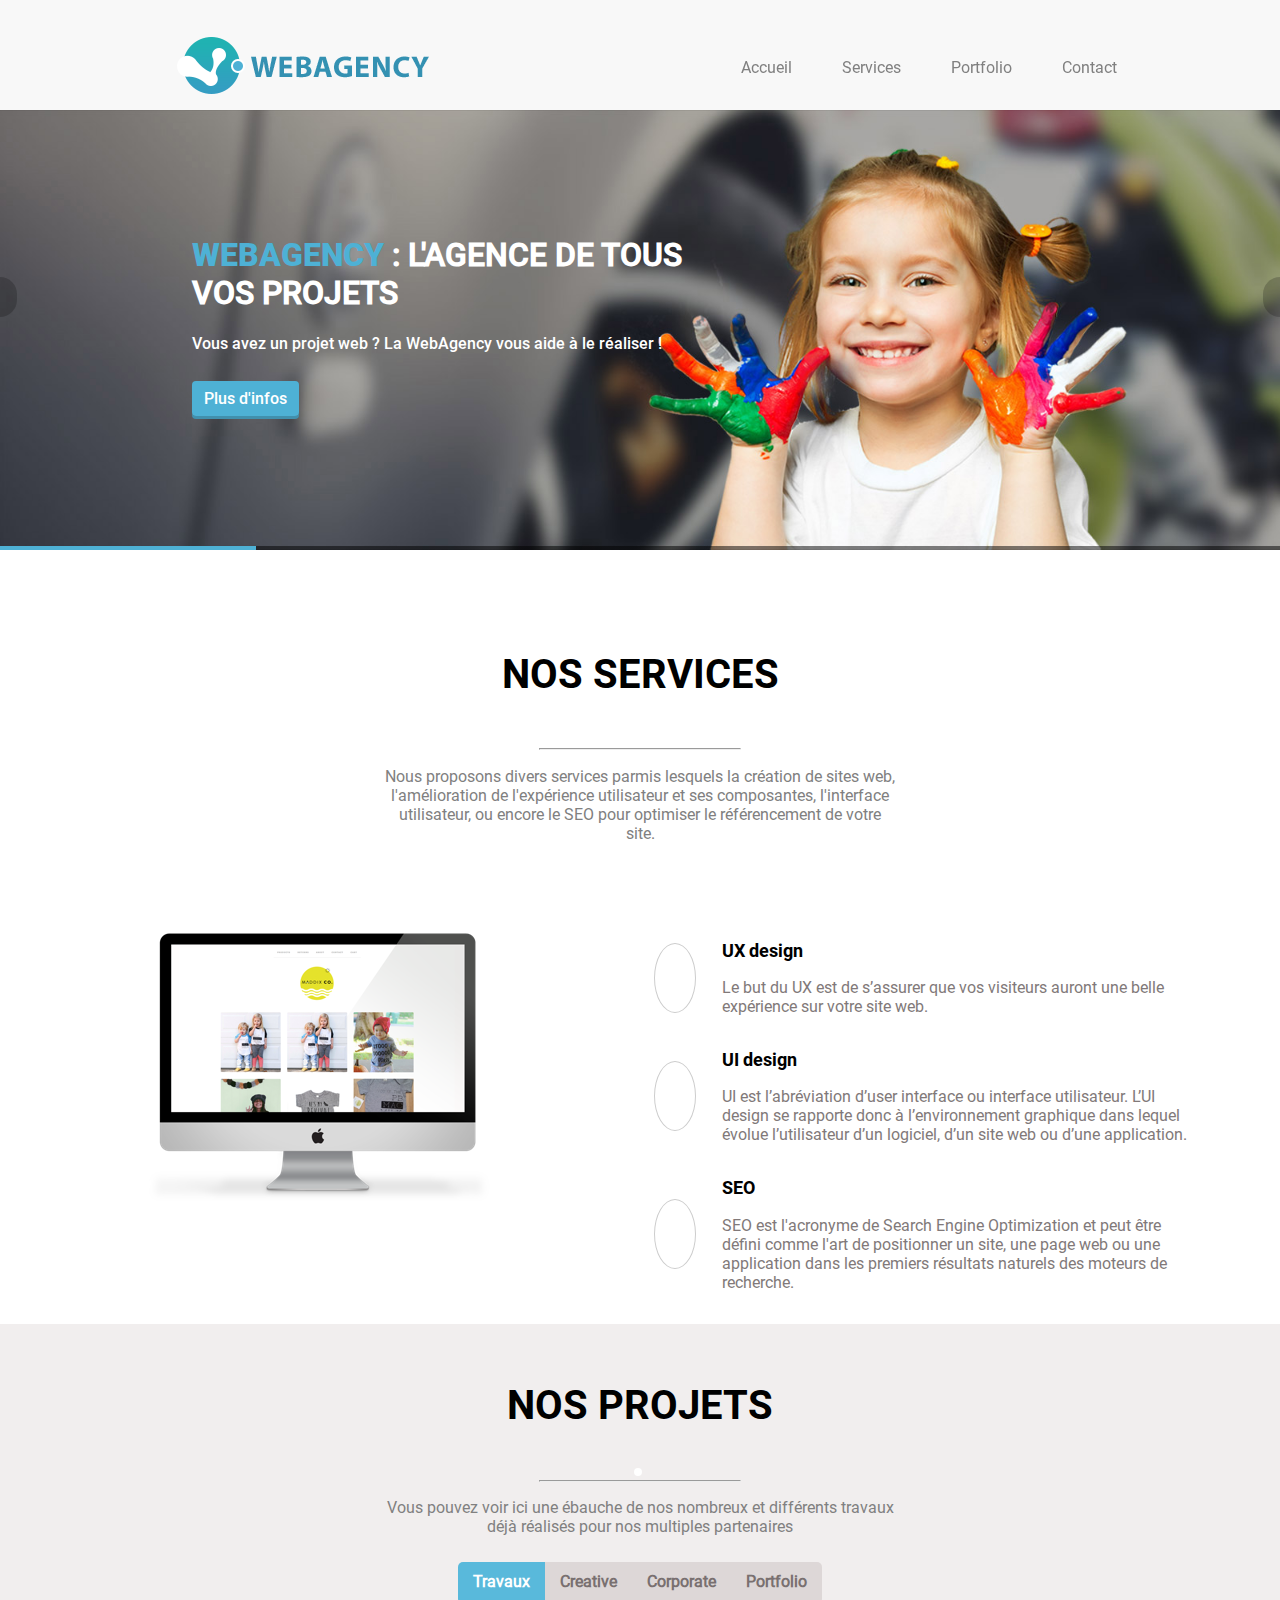
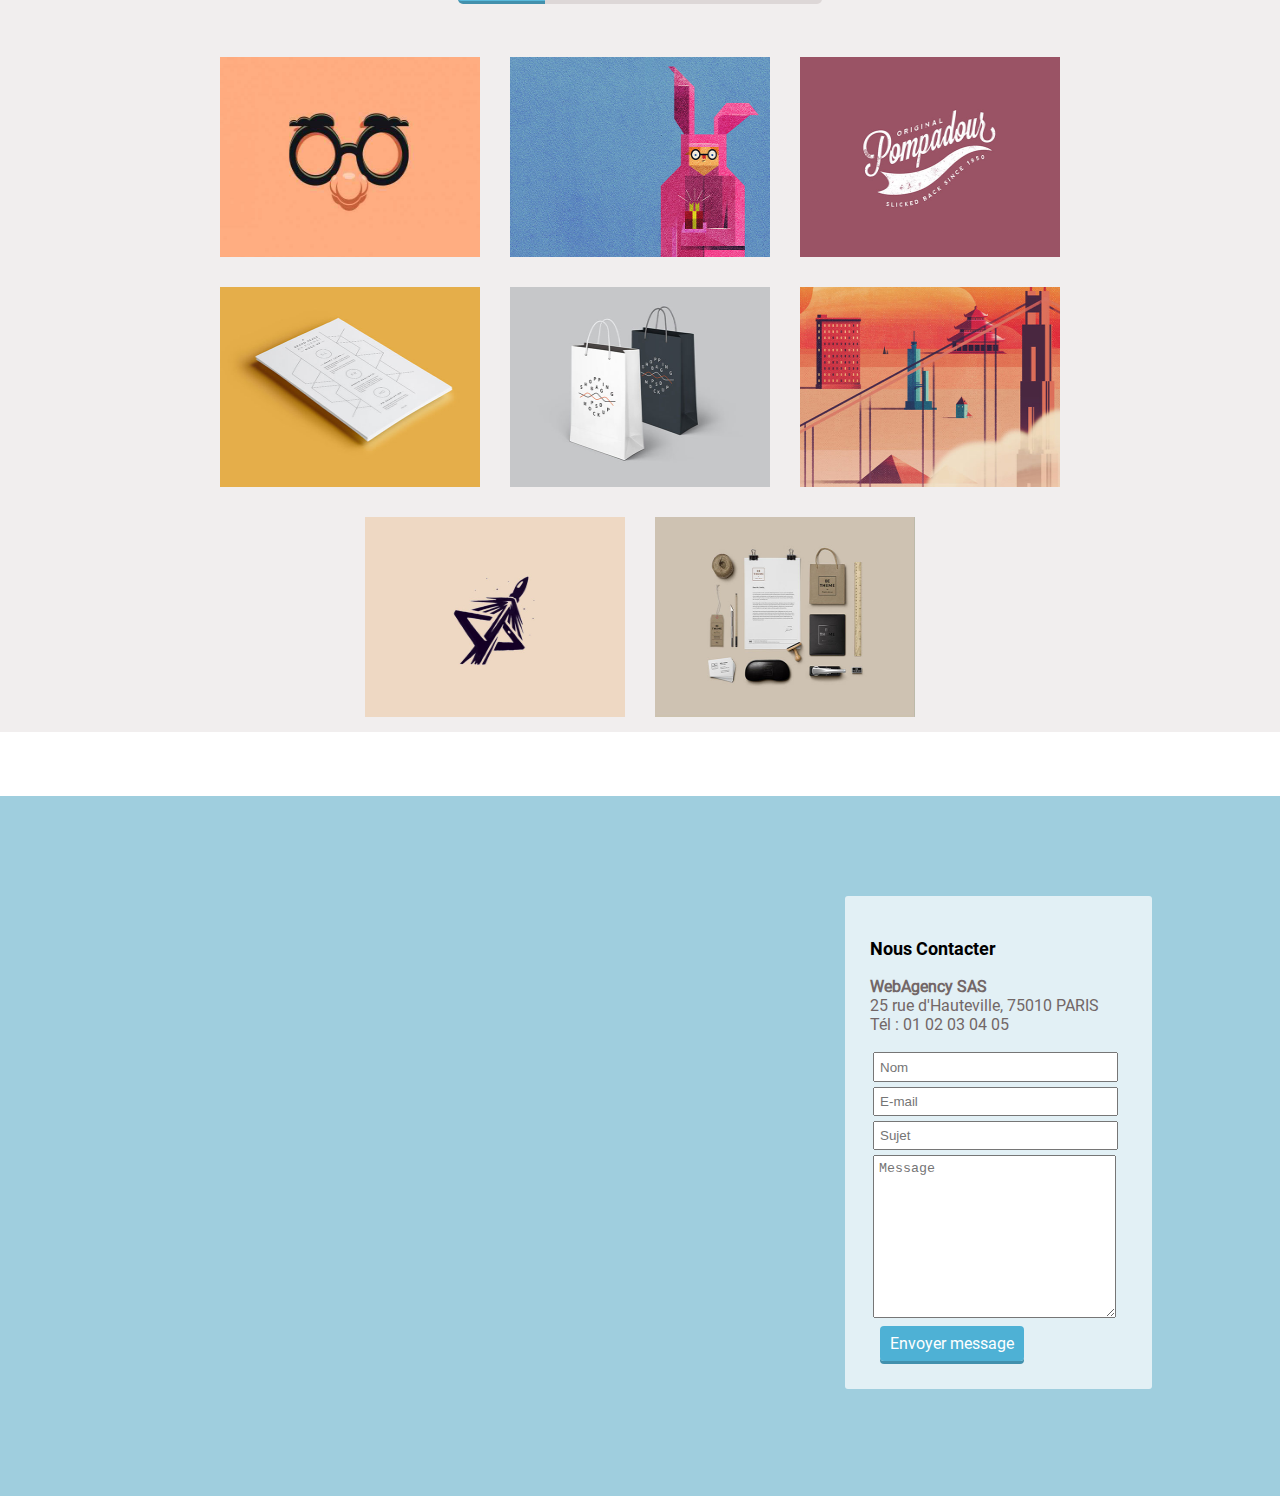
<file: index.html>
<!DOCTYPE HTML>
<html lang="fr">

<head>
        <meta charset="utf-8">
        <meta name=viewport content="width=device-width, initial-scale=1">
        <title>WebAgency</title>
        <meta name="description" content="Site de la WebAgency, création de sites, référencement SEO et UX design" />
        <link rel="shortcut icon" type="image/png" href="webagency_images/images/ico/favicon.ico" />
        <link rel="stylesheet" href="https://use.fontawesome.com/releases/v5.5.0/css/all.css" integrity="sha384-B4dIYHKNBt8Bc12p+WXckhzcICo0wtJAoU8YZTY5qE0Id1GSseTk6S+L3BlXeVIU"
                crossorigin="anonymous">
        <link rel="stylesheet" href="style.css" />
</head>

<body>


<!-- HEADER MENU FIXE ET SLIDER -->
        <header>
                <div class="entete">

                        <div class="logo">
                                <img src="webagency_images/images/logo.png" alt="logo WebAgency" />
                        </div>

                        <nav class="nav-entete">
                                <ul id="navigation-entete">
                                        <li><a href="#">Accueil</a></li>
                                        <li><a href="#Services">Services</a></li>
                                        <li><a href="#Portfolio">Portfolio</a></li>
                                        <li><a href="#Contact">Contact</a></li>
                                </ul>
                        </nav>
                </div>

                <div class="slider">
                        <img src="webagency_images/images/slider/bg1.jpg" alt="slider" />
                        <div class="liseret-background"></div>

                        <i class="fas fa-chevron-left chevron-g"></i>
                        <i class="fas fa-chevron-right chevron-d"></i>

                        <div class="bloc-texte-slider">
                                <h1><span class="titre-bleu">WEBAGENCY</span> <span class="texte-webagency">:
                                                L'AGENCE DE TOUS<br /> VOS PROJETS</span></h1>
                                <p class="projet-web">Vous avez un projet web ? La WebAgency vous aide à le réaliser !</p>
                                <a href="#Services" class="bouton-infos">Plus d'infos</a>
                        </div>
                        <!-- <img src="webagency_images/images/slider/bg2.jpg" /> -->
                </div>

        </header>

<!--SECTION SERVICES-->

        <section id="Services">
                <h2 class="titre-services">
                        NOS SERVICES
                </h2>
                <hr class="separation-services">
                <i class="fas fa-circle cercle-services"></i>
                <p class="presentation-services">Nous proposons divers services parmis lesquels la création de sites
                        web,
                        l'amélioration de l'expérience utilisateur et ses composantes, l'interface utilisateur,
                        ou encore le SEO pour optimiser le référencement de votre site.
                </p>


                <article>
                        <div class="image-mac">
                                <img src="webagency_images/images/main-feature.png" alt="mac" />
                        </div>
                        <ul class="main-feature-nav">
                                <!-- séparer blocks icones et texte / flexbox-->
                                <li class="cat-main-feature">
                                        <div class="icones-services"> <i class="fas fa-chart-line charte"></i><i class="fas fa-circle cercle"></i></div>

                                        <div class="texte-services">
                                                <h3>UX design</h3>

                                                <p class="ux-design">
                                                        Le but du UX est de s’assurer que vos visiteurs
                                                        auront une belle expérience sur votre site web.
                                                </p>
                                        </div>
                                </li>

                                <li class="cat-main-feature">
                                        <div class="icones-services"><i class="fas fa-cubes cubes"></i><i class="fas fa-circle cercle"></i></div>
                                        <div class="texte-services">
                                                <h3>UI design</h3>
                                                <p class="ui-design"> UI est l’abréviation d’user interface ou
                                                        interface
                                                        utilisateur.
                                                        L’UI design se rapporte donc à l’environnement graphique dans
                                                        lequel évolue
                                                        l’utilisateur d’un logiciel, d’un site web ou d’une
                                                        application.</p>
                                        </div>
                                </li>


                                <li class="cat-main-feature">
                                        <div class="icones-services"><i class="fas fa-chart-pie graph"></i><i class="fas fa-circle cercle"></i></div>
                                        <div class="texte-services">
                                                <h3>SEO</h3>
                                                <p class="seo">
                                                        SEO est l'acronyme de Search
                                                        Engine Optimization et peut être défini comme
                                                        l'art de positionner un site, une page web ou une application
                                                        dans les
                                                        premiers
                                                        résultats naturels des moteurs de recherche.
                                                </p>
                                        </div>
                                </li>
                        </ul>
                </article>


        </section>

<!--SECTION PORTFOLIO-->

        <section id="Portfolio">
                <h2 class="presentation-projets">
                        NOS PROJETS</h2>
                <hr class="separation-services">
                <i class="fas fa-circle cercle-services"></i>
                <p class="paragraphe-projets">Vous pouvez voir ici une ébauche de nos nombreux et différents travaux
                        déjà réalisés pour nos multiples partenaires</p>


                <nav class="nav-projets">
                        <ul class="navigation-projets">
                                <li class="menu-projets-active"><a href="">Travaux</a>
                                        <div class="fleche-bas"><i class="fas fa-caret-down" aria-hidden="true"></i></div>
                                </li>
                                <li class="menu-projets"><a href="">Creative</a>
                                        <div class="fleche-bas"><i class="fas fa-caret-down" aria-hidden="true"></i></div>
                                </li>
                                <li class="menu-projets"><a href="">Corporate</a>
                                        <div class="fleche-bas"><i class="fas fa-caret-down" aria-hidden="true"></i></div>
                                </li>
                                <li class="icone-portfolio menu-projets"><a href="">Portfolio</a>
                                        <div class="fleche-bas"><i class="fas fa-caret-down" aria-hidden="true"></i></div>
                                </li>
                        </ul>
                </nav>

                <div class="liste-projets">
                        <figure class="figure-creative">
                                <img class="item-portfolio" src="webagency_images/images/portfolio/01.jpg" alt="Site pour opticien">
                                <figcaption class="creative">
                                        <p>Site réalisé pour un opticien</p>
                                        <div>

                                                <i class="fa fa-eye" aria-hidden="true"></i>

                                        </div>
                                </figcaption>
                        </figure>
                        <figure>
                                <img class="item-portfolio" src="webagency_images/images/portfolio/02.jpg" alt="Site pour magasin de jouets">
                                <figcaption class="creative">
                                        <p>Site pour magasin de jouets</p>
                                        <div>

                                                <i class="fa fa-eye" aria-hidden="true"></i>

                                        </div>
                                </figcaption>
                        </figure>
                        <figure>
                                <img class="item-portfolio" src="webagency_images/images/portfolio/03.jpg" alt="Flyer pompadour">
                                <figcaption class="creative">
                                        <p>Flyer pour Pompadour</p>
                                        <div>

                                                <i class="fa fa-eye" aria-hidden="true"></i>

                                        </div>
                                </figcaption>
                        </figure>
                        <figure>
                                <img class="item-portfolio" src="webagency_images/images/portfolio/04.jpg" alt="Site pour architecte">
                                <figcaption class="corporate">
                                        <p>Site réalisé pour un architecte</p>
                                        <div>

                                                <i class="fa fa-eye" aria-hidden="true"></i>

                                        </div>
                                </figcaption>
                        </figure>
                        <figure>
                                <img class="item-portfolio" src="webagency_images/images/portfolio/05.jpg" alt="Site pour e-commerce">
                                <figcaption class="corporate">
                                        <p>Site réalisé pour un E-commerce</p>
                                        <div>

                                                <i class="fa fa-eye" aria-hidden="true"></i>

                                        </div>
                                </figcaption>
                        </figure>
                        <figure>
                                <img class="item-portfolio" src="webagency_images/images/portfolio/06.jpg" alt="Site pour peintre">
                                <figcaption class="portfolio">
                                        <p>Site réalisé pour un peintre</p>
                                        <div>

                                                <i class="fa fa-eye" aria-hidden="true"></i>

                                        </div>
                                </figcaption>
                        </figure>
                        <figure>
                                <img class="item-portfolio" src="webagency_images/images/portfolio/07.jpg" alt="Site pour graphiste">
                                <figcaption class="portfolio">
                                        <p>Site pour un graphiste</p>
                                        <div>

                                                <i class="fa fa-eye" aria-hidden="true"></i>

                                        </div>
                                </figcaption>
                        </figure>
                        <figure>
                                <img class="item-portfolio" src="webagency_images/images/portfolio/08.jpg" alt="Site e-commerce papeterie">
                                <figcaption class="portfolio">
                                        <p>Site E-commerce pour papeterie</p>
                                        <div>

                                                <i class="fa fa-eye" aria-hidden="true"></i>

                                        </div>
                                </figcaption>
                        </figure>
                </div>
        </section>

<!--SECTION CONTACT-->

        <section id="Contact">
                <div class="conteneur-map">
                        <div class="map">
                                <iframe class="google-map" src="https://www.google.com/maps/embed?pb=!1m18!1m12!1m3!1d2624.221609680721!2d2.347636915246151!3d48.8730517792889!2m3!1f0!2f0!3f0!3m2!1i1024!2i768!4f13.1!3m3!1m2!1s0x47e66e145ccb3091%3A0x9495beee8c96ec27!2s25+Rue+d&#39;Hauteville%2C+75010+Paris!5e0!3m2!1sfr!2sfr!4v1541683200870"></iframe>
                        </div>
                        <div class="google-map-overlay"></div>
                </div>
                <div class="formulaire-contact">
                        <form>
                                <h3>Nous Contacter</h3>
                                <p class="texte-contact"><strong>WebAgency SAS</strong><br />25 rue d'Hauteville, 75010
                                        PARIS<br />Tél : 01 02 03 04
                                        05</p>
                                <input type="text" name="name" placeholder="Nom" />
                                <input type="text" name="email" placeholder="E-mail" />
                                <input type="text" name="subject" placeholder="Sujet" />
                                <textarea name="message" placeholder="Message" rows="10"></textarea>
                                <div class="bouton-envoi"><a href="#" class="bouton" title="Envoyer votre message">Envoyer
                                                message</a></div>
                        </form>
                </div>


        </section>
</body>

</html>
</file>
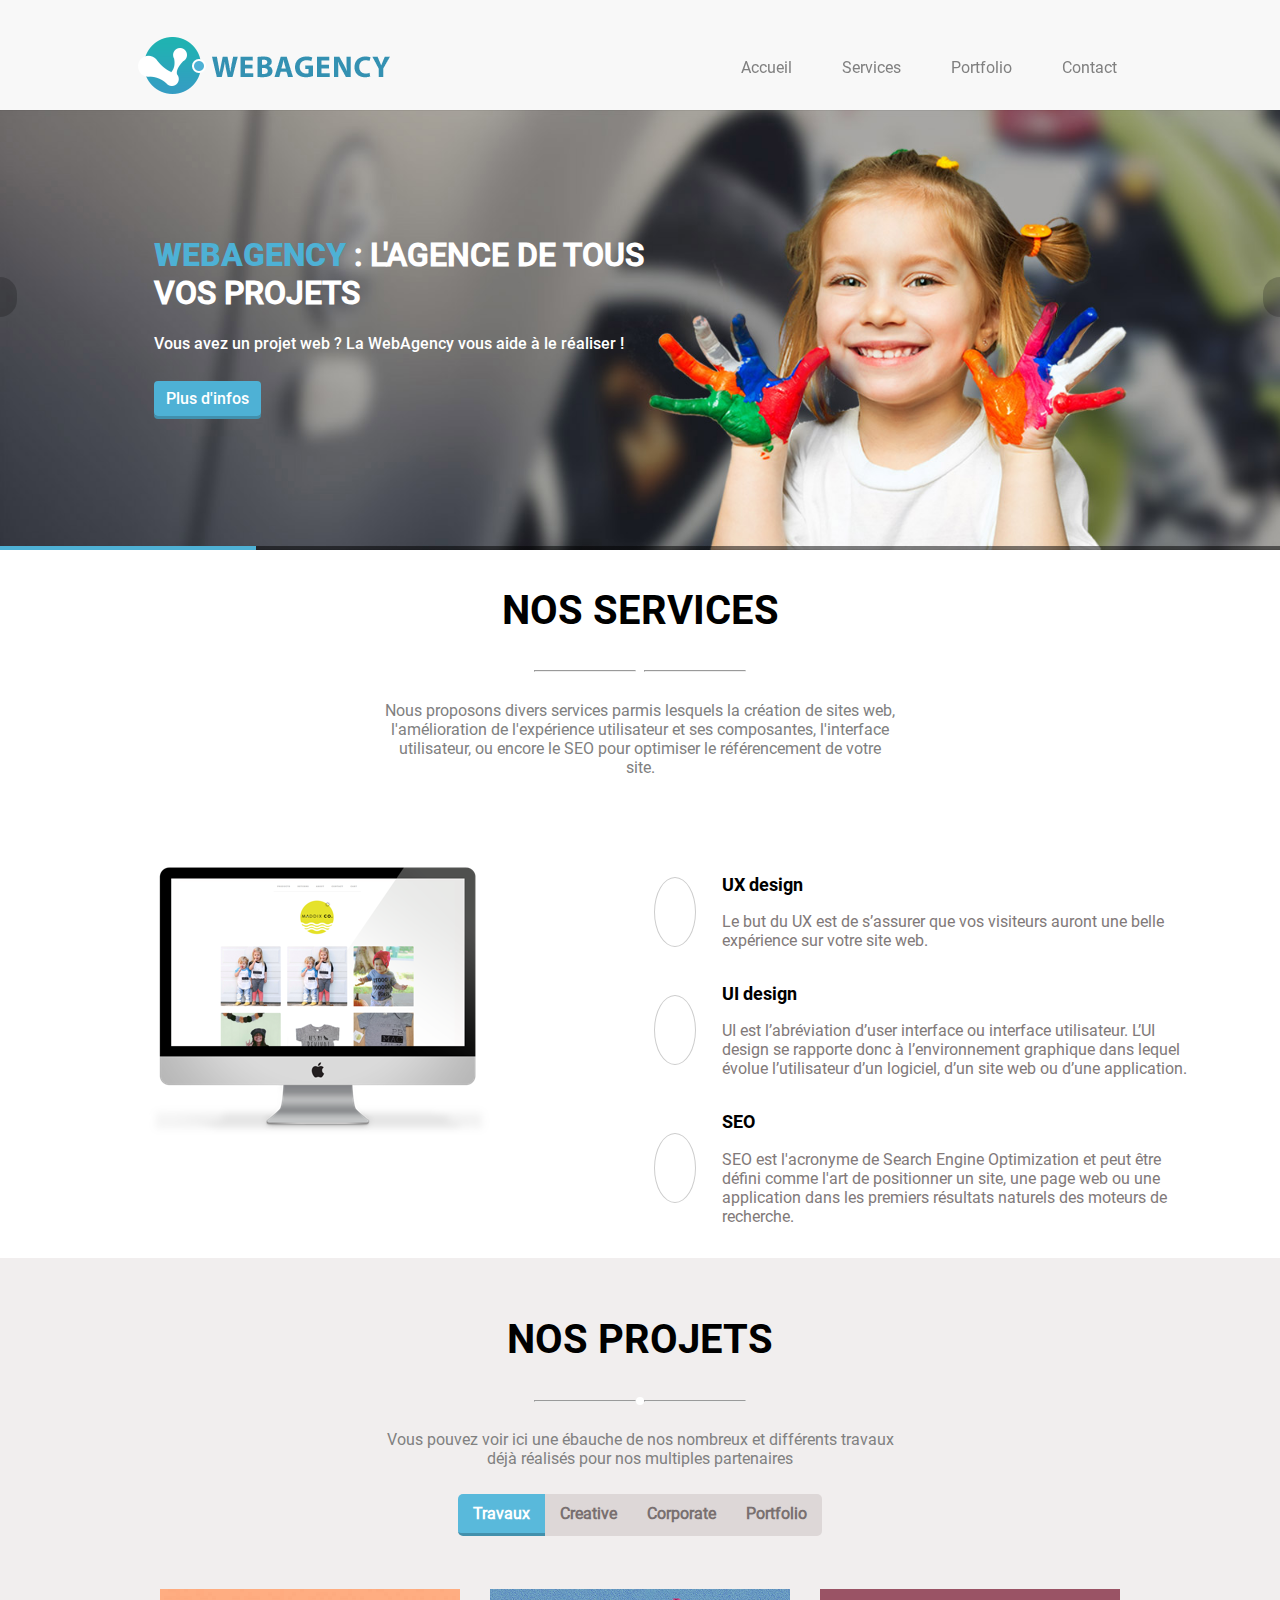
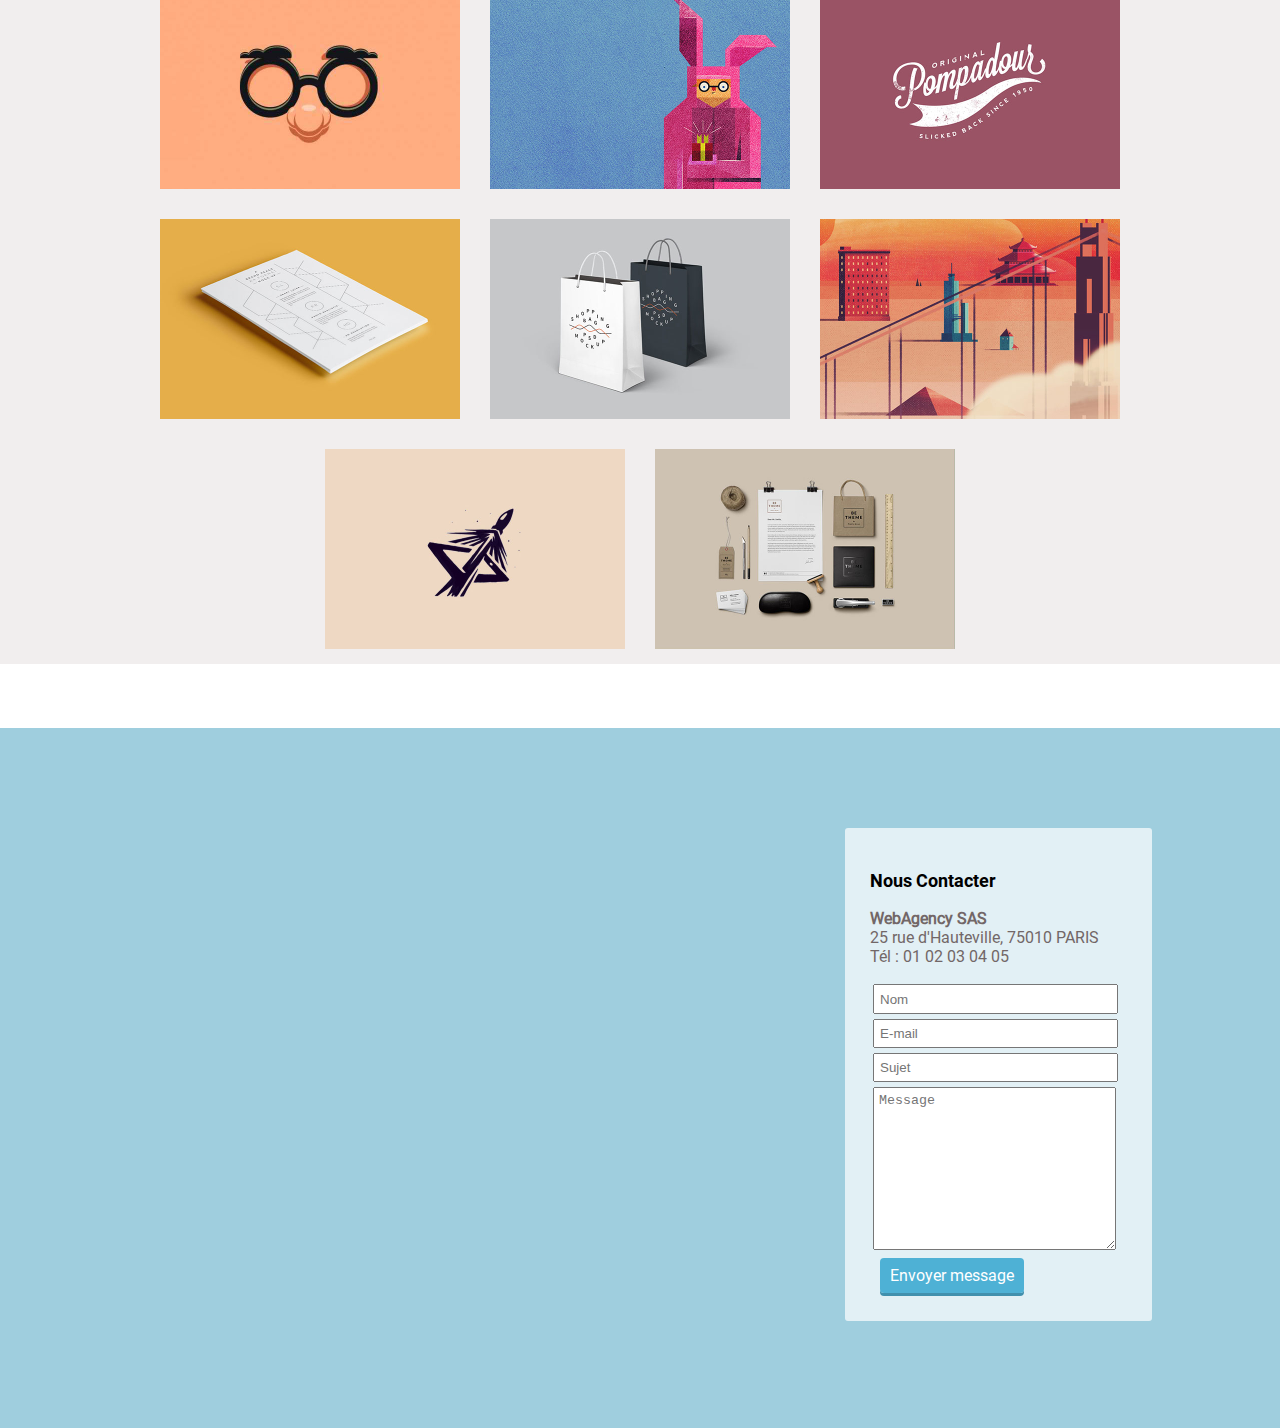
<file: WebAgency2/index.html>
<!DOCTYPE HTML>
<html lang="fr">

<head>
        <meta charset="utf-8">
        <meta name=viewport content="width=device-width, initial-scale=1">
        <title>WebAgency</title>
        <meta name="description" content="Site de la WebAgency, création de sites, référencement SEO et UX design" />
        <link rel="shortcut icon" type="image/png" href="webagency_images/images/ico/favicon.ico" />
        <link rel="stylesheet" href="https://use.fontawesome.com/releases/v5.5.0/css/all.css" integrity="sha384-B4dIYHKNBt8Bc12p+WXckhzcICo0wtJAoU8YZTY5qE0Id1GSseTk6S+L3BlXeVIU"
                crossorigin="anonymous">
        <link rel="stylesheet" href="style.css" />
</head>

<body>


<!-- HEADER MENU FIXE -->
        <header>

                        <div class="logo">
                                <img src="webagency_images/images/logo.png" alt="logo WebAgency" />
                        </div>

                        <nav>
                                <ul id="navigation-entete">
                                        <li><a href="#">Accueil</a></li>
                                        <li><a href="#Services">Services</a></li>
                                        <li><a href="#Portfolio">Portfolio</a></li>
                                        <li><a href="#Contact">Contact</a></li>
                                </ul>
                        </nav>
                
        </header>

<!--SLIDER-->
        <div class="slider">
                <img src="webagency_images/images/slider/bg1.jpg" alt="slider" />
                <div class="liseret-background"></div>

                <i class="fas fa-chevron-left chevron-g"></i>
                <i class="fas fa-chevron-right chevron-d"></i>

                <div class="bloc-texte-slider">
                        <h1><span class="titre-bleu">WEBAGENCY</span> <span class="texte-webagency">:
                                        L'AGENCE DE TOUS<br /> VOS PROJETS</span></h1>
                        <p class="projet-web">Vous avez un projet web ? La WebAgency vous aide à le réaliser !</p>
                        <a href="#Services" class="bouton-infos">Plus d'infos</a>
                </div>
                <!-- <img src="webagency_images/images/slider/bg2.jpg" /> -->
        </div>
<!--SECTION SERVICES-->

        <section id="Services">
                <h2 class="titre-services">
                        NOS SERVICES
                </h2>
                <div class="separateur">
                        <hr><i class="fas fa-circle cercle-services"></i><hr>
                </div>
                <p class="presentation-services">Nous proposons divers services parmis lesquels la création de sites
                        web,
                        l'amélioration de l'expérience utilisateur et ses composantes, l'interface utilisateur,
                        ou encore le SEO pour optimiser le référencement de votre site.
                </p>


                <article>
                        <div class="image-mac">
                                <img src="webagency_images/images/main-feature.png" alt="mac" />
                        </div>
                        <ul class="main-feature-nav">
                                <!-- séparer blocks icones et texte / flexbox-->
                                <li class="cat-main-feature">
                                        <div class="icones-services"> <i class="fas fa-chart-line charte"></i><i class="fas fa-circle cercle"></i></div>

                                        <div class="texte-services">
                                                <h3>UX design</h3>

                                                <p class="ux-design">
                                                        Le but du UX est de s’assurer que vos visiteurs
                                                        auront une belle expérience sur votre site web.
                                                </p>
                                        </div>
                                </li>

                                <li class="cat-main-feature">
                                        <div class="icones-services"><i class="fas fa-cubes cubes"></i><i class="fas fa-circle cercle"></i></div>
                                        <div class="texte-services">
                                                <h3>UI design</h3>
                                                <p class="ui-design"> UI est l’abréviation d’user interface ou
                                                        interface
                                                        utilisateur.
                                                        L’UI design se rapporte donc à l’environnement graphique dans
                                                        lequel évolue
                                                        l’utilisateur d’un logiciel, d’un site web ou d’une
                                                        application.</p>
                                        </div>
                                </li>


                                <li class="cat-main-feature">
                                        <div class="icones-services"><i class="fas fa-chart-pie graph"></i><i class="fas fa-circle cercle"></i></div>
                                        <div class="texte-services">
                                                <h3>SEO</h3>
                                                <p class="seo">
                                                        SEO est l'acronyme de Search
                                                        Engine Optimization et peut être défini comme
                                                        l'art de positionner un site, une page web ou une application
                                                        dans les
                                                        premiers
                                                        résultats naturels des moteurs de recherche.
                                                </p>
                                        </div>
                                </li>
                        </ul>
                </article>


        </section>

<!--SECTION PORTFOLIO-->

        <section id="Portfolio">
                <h2 class="presentation-projets">
                        NOS PROJETS</h2>
                <div class="separateur">
                <hr><i class="fas fa-circle cercle-services"></i><hr>
                </div>
                <p class="paragraphe-projets">Vous pouvez voir ici une ébauche de nos nombreux et différents travaux
                        déjà réalisés pour nos multiples partenaires</p>


                <nav class="nav-projets">
                        <ul class="navigation-projets">
                                <li class="menu-projets-active"><a href="">Travaux</a>
                                        <div class="fleche-bas"><i class="fas fa-caret-down" aria-hidden="true"></i></div>
                                </li>
                                <li class="menu-projets"><a href="">Creative</a>
                                        <div class="fleche-bas"><i class="fas fa-caret-down" aria-hidden="true"></i></div>
                                </li>
                                <li class="menu-projets"><a href="">Corporate</a>
                                        <div class="fleche-bas"><i class="fas fa-caret-down" aria-hidden="true"></i></div>
                                </li>
                                <li class="icone-portfolio menu-projets"><a href="">Portfolio</a>
                                        <div class="fleche-bas"><i class="fas fa-caret-down" aria-hidden="true"></i></div>
                                </li>
                        </ul>
                </nav>

                <div class="liste-projets">
                        <figure class="figure-creative">
                                <img class="item-portfolio" src="webagency_images/images/portfolio/01.jpg" alt="Site pour opticien">
                                <figcaption class="creative">
                                        <p>Site réalisé pour un opticien</p>
                                        <div>

                                                <i class="fa fa-eye" aria-hidden="true"></i>

                                        </div>
                                </figcaption>
                        </figure>
                        <figure>
                                <img class="item-portfolio" src="webagency_images/images/portfolio/02.jpg" alt="Site pour magasin de jouets">
                                <figcaption class="creative">
                                        <p>Site pour magasin de jouets</p>
                                        <div>

                                                <i class="fa fa-eye" aria-hidden="true"></i>

                                        </div>
                                </figcaption>
                        </figure>
                        <figure>
                                <img class="item-portfolio" src="webagency_images/images/portfolio/03.jpg" alt="Flyer pompadour">
                                <figcaption class="creative">
                                        <p>Flyer pour Pompadour</p>
                                        <div>

                                                <i class="fa fa-eye" aria-hidden="true"></i>

                                        </div>
                                </figcaption>
                        </figure>
                        <figure>
                                <img class="item-portfolio" src="webagency_images/images/portfolio/04.jpg" alt="Site pour architecte">
                                <figcaption class="corporate">
                                        <p>Site réalisé pour un architecte</p>
                                        <div>

                                                <i class="fa fa-eye" aria-hidden="true"></i>

                                        </div>
                                </figcaption>
                        </figure>
                        <figure>
                                <img class="item-portfolio" src="webagency_images/images/portfolio/05.jpg" alt="Site pour e-commerce">
                                <figcaption class="corporate">
                                        <p>Site réalisé pour un E-commerce</p>
                                        <div>

                                                <i class="fa fa-eye" aria-hidden="true"></i>

                                        </div>
                                </figcaption>
                        </figure>
                        <figure>
                                <img class="item-portfolio" src="webagency_images/images/portfolio/06.jpg" alt="Site pour peintre">
                                <figcaption class="portfolio">
                                        <p>Site réalisé pour un peintre</p>
                                        <div>

                                                <i class="fa fa-eye" aria-hidden="true"></i>

                                        </div>
                                </figcaption>
                        </figure>
                        <figure>
                                <img class="item-portfolio" src="webagency_images/images/portfolio/07.jpg" alt="Site pour graphiste">
                                <figcaption class="portfolio">
                                        <p>Site pour un graphiste</p>
                                        <div>

                                                <i class="fa fa-eye" aria-hidden="true"></i>

                                        </div>
                                </figcaption>
                        </figure>
                        <figure>
                                <img class="item-portfolio" src="webagency_images/images/portfolio/08.jpg" alt="Site e-commerce papeterie">
                                <figcaption class="portfolio">
                                        <p>Site E-commerce pour papeterie</p>
                                        <div>

                                                <i class="fa fa-eye" aria-hidden="true"></i>

                                        </div>
                                </figcaption>
                        </figure>
                </div>
        </section>

<!--SECTION CONTACT-->

        <section id="Contact">
                <div class="conteneur-map">
                        <div class="map">
                                <iframe class="google-map" src="https://www.google.com/maps/embed?pb=!1m18!1m12!1m3!1d2624.221609680721!2d2.347636915246151!3d48.8730517792889!2m3!1f0!2f0!3f0!3m2!1i1024!2i768!4f13.1!3m3!1m2!1s0x47e66e145ccb3091%3A0x9495beee8c96ec27!2s25+Rue+d&#39;Hauteville%2C+75010+Paris!5e0!3m2!1sfr!2sfr!4v1541683200870"></iframe>
                        </div>
                        <div class="google-map-overlay"></div>
                </div>
                <div class="formulaire-contact">
                        <form>
                                <h3>Nous Contacter</h3>
                                <p class="texte-contact"><strong>WebAgency SAS</strong><br />25 rue d'Hauteville, 75010
                                        PARIS<br />Tél : 01 02 03 04
                                        05</p>
                                <input type="text" name="name" placeholder="Nom" />
                                <input type="text" name="email" placeholder="E-mail" />
                                <input type="text" name="subject" placeholder="Sujet" />
                                <textarea name="message" placeholder="Message" rows="10"></textarea>
                                <div class="bouton-envoi"><a href="#" class="bouton" title="Envoyer votre message">Envoyer
                                                message</a></div>
                        </form>
                </div>


        </section>
</body>

</html>
</file>
<file: style.css>
/*----------------------------------------------POLICES-----------------------------------------------------------------*/

@font-face {
    font-family: 'FontAwesome';
    src: url('webagency_images/fonts/fontawesome-webfont.eot');
    src: url('webagency_images/fonts/fontawesome-webfont.eot?#iefix') format('embedded-opentype'), url('webagency_images/fonts/fontawesome-webfont.woff') format('woff'), url('webagency_images/fonts/fontawesome-webfont.ttf') format('truetype'), url('webagency_images/fonts/fontawesome-webfont.svg') format('svg');
    font-weight: normal;
    font-style: normal;
}

@font-face {
    font-family: 'Glyphicons';
    src: url('webagency_images/fonts/glyphicons-halflings-regular.eot');
    src: url('webagency_images/fonts/glyphicons-halflings-regular.eot?#iefix') format('embedded-opentype'), url('webagency_images/fonts/glyphicons-halflings-regular.woff') format('woff'), url('webagency_images/fonts/glyphicons-halflings-regular.ttf') format('truetype'), url('webagency_images/fonts/glyphicons-halflings-regular.svg') format('svg');
    font-weight: normal;
    font-style: normal;
}

@font-face {
    font-family: 'Roboto';
    src: url('webagency_images/fonts/Roboto-Black.ttf') format('truetype'), url('webagency_images/fonts/Roboto-BlackItalic.ttf') format('truetype'), url('webagency_images/fonts/Roboto-Bold.ttf') format('truetype'), url('webagency_images/fonts/Roboto-BoldItalic.ttf') format('truetype'), url('webagency_images/fonts/Roboto-Italic.ttf') format('truetype'), url('webagency_images/fonts/Roboto-Light.ttf') format('truetype'), url('webagency_images/fonts/Roboto-LightItalic.ttf') format('truetype'), url('webagency_images/fonts/Roboto-Medium.ttf') format('truetype'), url('webagency_images/fonts/Roboto-MediumItalic.ttf') format('truetype'), url('webagency_images/fonts/Roboto-Regular.ttf') format('truetype'), url('webagency_images/fonts/Roboto-Thin.ttf') format('truetype'), url('webagency_images/fonts/Roboto-ThinItalic.ttf') format('truetype');
}

@font-face {
    font-family: 'Roboto-Medium';
    src: url('webagency_images/fonts/Roboto-Medium.ttf') format('truetype');
}

@font-face {
    font-family: 'Roboto-Regular';
    src: url('webagency_images/fonts/Roboto-Regular.ttf') format('truetype');
}

@font-face {
    font-family: 'Robot-Black';
    src: url('webagency_images/fonts/Roboto-Black.ttf') format('truetype');
}

@font-face {
    font-family: 'Roboto-Bold';
    src: url('webagency_images/fonts/Roboto-Bold.ttf') format('truetype');
}

/*----------------------------------------------BODY---------------------------------------------------------------------*/

body {
    width: 100%;
    margin: 0;
    background-color: rgb(255, 255, 255);
    font-family: 'Roboto-Regular', Arial, Helvetica, sans-serif;
}





/*----------------------------------------------HEADER AVEC NAV---------------------------------------------------------*/

header .entete {
    display: flex;
    flex-wrap: wrap;
    justify-content: space-around;
    align-items: center;
    z-index: 10000;
    position: fixed;
    top: 0;
    right: 0;
    left: 0;
    height: 110px;
    border: 0px transparent solid;
    background-color: rgba(247, 247, 247, 0.9);
}

.logo {
    position: relative;
    left: 3%;
}

#navigation-entete {
    display: flex;
    flex-wrap: wrap;
    list-style: none;
}

#navigation-entete li {
    font-family: 'Roboto-Regular', sans-serif, arial;
    padding-left: 10px;
    padding-right: 10px;
    margin-top: 42px;
    margin-bottom: 42px;
}

#navigation-entete li a:visited,
#navigation-entete li a:hover,
#navigation-entete li a:focus,
#navigation-entete li a:link {
    color: grey;
    text-decoration: none;
    padding-right: 15px;
    padding-left: 15px;
}

/*pour laisser de la même couleur et sans soulignage dans tous les cas les li du nav entete*/

#navigation-entete li :hover {
    padding-top: 42px;
    border-top: 4px solid rgb(105, 173, 236);
}

/*pour la bordure bleu au dessus des li au survol*/

/*----------------------------------------------HEADER SLIDER------------------------------------------------------*/

.slider img {
    width: 100%;
    height: auto;
    padding-top: 110px;
}

.slider {
    position: relative;
}

.bloc-texte-slider {
    font-family: 'Roboto-Medium';
    position: absolute;
    z-index: 1000;
    bottom: 30%;
    left: 15%;
}

.liseret-background {
    height: 4px;
    background: linear-gradient(to right, rgb(78, 177, 213) 20%,rgba(0, 0, 0, 0.5) 20%);
    position: absolute;
    bottom: 4px;
    width: 100%;
}

.chevron-g {
    position: absolute;
    left: 0;
    top: 50%;
    color: white;
    font-size: 150%;
    border: solid 0px;
    background-color: rgba(0, 0, 0, 0.2);
    border-radius: 0px 40px 40px 0px;
    /*en haut à gauche ; en haut à droite ; en bas à droite ; en bas à gauche */
    padding-top: 20px;
    padding-left: 7px;
    padding-right: 10px;
    padding-bottom: 20px;
    cursor: pointer;
}


.chevron-d {
    position: absolute;
    right: 0;
    top: 50%;
    color: white;
    font-size: 150%;
    border: solid 0px;
    background-color: rgba(0, 0, 0, 0.2);
    border-radius: 40px 0px 0px 40px;
    padding-top: 20px;
    padding-right: 7px;
    padding-left: 10px;
    padding-bottom: 20px;
    cursor: pointer;
}

.titre-bleu {
    color: rgb(78, 177, 213);
    font-family: 'Robot-Black';
}

.texte-webagency {
    color: white;
}

.projet-web {
    color: white;
}

.bouton-infos {
    position: relative;
    top: 20px;
    text-decoration: none;
    background-color: rgb(78, 177, 213);
    color: white;
    border-radius: 4px;
    padding-left: 12px;
    padding-right: 12px;
    padding-top: 8px;
    padding-bottom: 8px;
    box-shadow: 0px 3px 0px 0px rgb(65, 144, 173);
}

.bouton-infos a:visited,
a:hover,
a:focus,
a:link {
    text-decoration: none;
}

/*------------------------------------------------------SERVICES--------------------------------------------------*/
h3 {
    color: black;
    font-size: 110%;
    font-family: 'Roboto-Bold', sans-serif, arial;
}

#Services {
    text-align: center;
    padding-top: 5%;
}

.titre-services {
    font-size: 250%;
    font-family: 'Roboto-Bold', sans-serif, arial;
}

.separation-services {
    color: rgba(0, 0, 0, 0.2);
    width: 200px;
    position: relative;
    bottom: -17px;
    /* faux mais visuellement ok version plein écran */
    z-index: 1;
}


.cercle-services {
    color: rgb(105, 173, 236);
    z-index: 2;
    position: absolute;
    text-align: center;
    margin-top: -5px;
    left: 49.5%;
    border: 4px solid white;
    border-radius: 50%;
}

.presentation-services {
    margin: auto;
    width: 40%;
    padding-top: 2%;
    color: grey;
}

article {
    padding-top: 5%;
    margin: auto;
    display: flex;
    color: rgb(129, 121, 121);
}

.image-mac {
    width: 50%;
}

.main-feature-nav {
    list-style: none;
    text-align: left;
    width: 40%;
}

.cat-main-feature {
    display: flex;
    align-items: center;
}

.icones-services {
    position: relative;
    right: 5%;
}

.charte {
    color: rgb(105, 173, 236);
    font-size: 150%;
    margin: auto;
    padding: 20px;
    border: solid 1px rgba(0, 0, 0, 0.2);
    border-radius: 50%;
}

.cubes {
    color: rgb(105, 173, 236);
    font-size: 150%;
    margin: auto;
    padding: 20px;
    border: solid 1px rgba(0, 0, 0, 0.2);
    border-radius: 50%;
}

.graph {
    color: rgb(105, 173, 236);
    font-size: 150%;
    margin: auto;
    padding: 20px;
    border: solid 1px rgba(0, 0, 0, 0.2);
    border-radius: 50%;
}

.cercle {
    color: rgb(105, 173, 236);
    z-index: 2;
    position: absolute;
    top: 40%;
    right: -8px;
    font-size: 75%;
    border: 3px solid white;
    border-radius: 50%;
}

/*------------------------------------------------------PORTFOLIO-------------------------------------------------*/

#Portfolio {
    text-align: center;
    padding-top: 2%;
    margin: 0;
    background-color: rgb(241, 238, 238);
    
}

.presentation-projets {
    font-size: 250%;
    font-family: 'Roboto-Bold', sans-serif, arial;
}

.paragraphe-projets {
    margin: auto;
    width: 40%;
    padding-top: 2%;
    color: grey;
}

.navigation-projets {
    list-style: none;
    display: flex;
    flex-wrap: wrap;
    justify-content: center;
    padding: 1%;
    margin: 1%;
}

.navigation-projets li {
    font-family: 'Roboto-Regular', sans-serif, arial;
    font-weight: bold;
    padding-left: 0;
    padding-right: 0;
    padding-top: 10px;
    padding-bottom: 10px;
    position: relative;
    align-items: center;
}

.navigation-projets .menu-projets {
    background-color: rgb(221, 215, 215);
}

.menu-projets-active {
    background-color: rgb(89, 185, 219);
    text-decoration: none;
    border-bottom: 3px solid rgb(67, 144, 172);
}

.menu-projets-active a {
    color: white;
    padding-left: 15px;
    padding-right: 15px;
    padding-top: 10px;
    padding-bottom: 10px;
}

.navigation-projets li a:hover {
    color: white;
}

.navigation-projets li:hover {
    background-color: rgb(89, 185, 219);
    color: white;
    text-decoration: none;
    border-bottom: 3px solid rgb(67, 144, 172);
}

.menu-projets a,
.icone-portfolio a {
    padding-left: 15px;
    padding-right: 15px;
    padding-top: 10px;
    padding-bottom: 10px;
}

.fleche-bas {
    font-size: 150%;
    /* ne pas afficher hors suvrol */
    position: absolute;
    left: 42%;
    bottom: -50%;
    color: rgb(67, 144, 172);
}

.menu-projets .fleche-bas {
    visibility: hidden;
}

.menu-projets:hover .fleche-bas {
    visibility: visible;
}

.icone-portfolio:hover .fleche-bas {
    visibility: visible;
}

.menu-projets,
.menu-projets a:focus,
.menu-projets a:visited {
    color: rgb(121, 112, 112);
    text-decoration: none;
}

.navigation-projets li:first-child,
.navigation-projets li:first-child a {
    /*en haut à gauche ; en haut à droite ; en bas à droite ; en bas à gauche */
    border-radius: 5px 0px 0px 5px;
}

.icone-portfolio a,
.icone-portfolio {
    /*en haut à gauche ; en haut à droite ; en bas à droite ; en bas à gauche */
    border-radius: 0px 5px 5px 0px;
}

.liste-projets {
    display: flex;
    flex-wrap: wrap;
    justify-content: center;
    position: relative;
    padding-top: 1%;
    margin: 0 auto;
    width: 90%;
}

figure {
    position: relative;
    overflow: hidden;
    height: 200px;
    width: 260px;
    margin: 15px;
    background-color: rgba(0, 0, 0, 0);
    cursor: pointer;
}

figure p {
    text-align: left;
}

.item-portfolio {
    width: 100%;
    height: 100%;
}

figcaption {
    position: absolute;
    background: rgba(0, 0, 0, 0.4);
    color: white;
    width: 100%;
    padding: 0 10px;
    opacity: 0;
    bottom: -30%;
    transition: all 0.4s ease;
}

figure:hover figcaption {
    opacity: 1;
    bottom: 0;
}

figcaption div {
    width: 35px;
    height: 35px;
    background-color: rgb(68, 141, 165);
    border-radius: 17.5px;
    border: 2px solid white;
    display: flex;
    justify-content: center;
    align-items: center;
    position: absolute;
    right: 15%;
    top: -20px;
}


/*------------------------------------------------CONTACT-----------------------------------------*/

#Contact {
    padding-top: 5%;
    margin: auto;
    align-items: center;
}

.texte-contact {
    text-decoration: none;
    color: rgb(114, 103, 103);
}

.conteneur-map {
    position: relative;
    width: 100%;
    height: 700px;
}

.map {
    background-color: rgba(64, 157, 190, 0.5);
    position: absolute;
    width: 100%;
    height: 700px;
    z-index: 30;
}

.google-map {
    position: absolute;
    width: 100%;
    height: 700px;
    border: 0;
    z-index: 31;
    opacity: 0.5;
}

.google-map-overlay {
    position: absolute;
    bottom: 0;
    width: 100%;
    height: 700px;
}

.formulaire-contact {
    position: absolute;
    right: 10%;
    text-align: left;
    border: 1px rgba(0, 0, 0, 0.2);
    background-color: rgba(255, 255, 255, 0.7);
    width: 20%;
    padding: 2%;
    border-radius: 3px;
    margin-top: -600px;
    z-index: 100;
}

input,
textarea {
    margin: 1%;
    padding: 2%;
    text-align: left;
    width: 90%;
}

.bouton-envoi {
    padding: 10px;
}

.bouton {
    background-color: rgb(78, 177, 213);
    color: white;
    border-radius: 4px;
    padding-left: 10px;
    padding-right: 10px;
    padding-top: 8px;
    padding-bottom: 8px;
    box-shadow: 0px 3px 0px 0px rgb(65, 144, 173);
}



/*----------------------------------------MEDIA QUERIES--------------------------------------*/

@media screen and (max-width: 900px) {

    /*------------------header petit écran --------------------*/

    .slider {
        display: none;
    }

    header .entete {
        display: flex;
        flex-wrap: wrap;
        flex-direction: column;
        justify-content: center;
        align-items: center;
        z-index: 10000;
        position: relative;
        top: 0;
        right: 0;
        left: 0;
        height: 5%;
        background-color: rgba(247, 247, 247, 0.9);
    }

    .logo {
        position: relative;
        top: 5%;
    }

    .slider {
        width: auto;
    }

    .nav-entete {
        width: 100%;
        align-items: center;
    }

    #navigation-entete {
        flex-direction: column;
        font-family: 'Roboto-Regular', sans-serif, arial;
        padding: 0;
        text-align: center;
    }

    #navigation-entete li {
        padding-left: 0;
        padding-right: 0;
        padding-top: 1%;
        padding-bottom: 1%;
        margin-top: 0;
        margin-bottom: 0;
    }


    #navigation-ebtete li a {
        padding-top: 0;
        margin: 0;
        width: 100%;
    }

    #navigation-entete li :hover {
        padding-top: 0px;
        border: 3px solid rgb(105, 173, 236);
    }

    #navigation-entete li a:visited,
    #navigation-entete li a:hover,
    #navigation-entete li a:focus,
    #navigation-entete li a:link {
        color: rgb(133, 142, 190);
        text-decoration: none;
        padding-right: 40%;
        padding-left: 40%;
    }

    /*------------- services petit écran --------------*/

    article {
        display: flex;
        flex-direction: column;
        align-items: center;
    }

    .image-mac {
        width: 80%;
    }

    .image-mac img {
        width: 100%;
    }

    .main-feature-nav {
        width: 80%;
    }

    .presentation-services {
        padding: 10%;
    }

    .cercle-services {
        color: rgb(105, 173, 236);
        z-index: 2;
        position: absolute;
        text-align: center;
        margin-top: -5px;
        left: 48%;
        border: 4px solid white;
        border-radius: 50%;
    }


    /*-------------  Portfolio petit écran --------------*/

    

    .navigation-projets {
        width: 100%;
        list-style: none;
        display: flex;
        flex-wrap: nowrap;
        justify-content: center;
        padding: 0;
        margin: 0;
    }


    .paragraphe-projets {
        padding: 10%;
    }

    figure {
        position: relative;
        height: 200px;
        width: 260px;
        margin: 15px;
        background-color: rgba(0, 0, 0, 0);
    }

    figcaption {
        position: absolute;
        background: rgba(0, 0, 0, 0.4);
        color: white;
        width: 100%;
        padding: 0 10px;
        opacity: 1;
        bottom: 0;
        left: 0;
    }
    

    /*------- formulaire contact petit écran -----------*/


    .conteneur-map {
        position: relative;
        width: 100%;
        height: 350px;
    }

    .map {
        background-color: rgba(64, 157, 190, 0.5);
        position: absolute;
        width: 100%;
        height: 100%;
        z-index: 30;
    }

    .google-map {
        position: absolute;
        width: 100%;
        height: 350px;
        border: 0;
        z-index: 31;
        opacity: 0.5;
    }

    .google-map-overlay {
        position: absolute;
        bottom: 0;
        width: 100%;
        height: 350px;
    }

    .formulaire-contact {
        position: relative;
        bottom: 0;
        right: 0;
        left: 0;
        text-align: center;
        align-items: center;
        border: 1px rgba(0, 0, 0, 0.2);
        background-color: rgba(255, 255, 255, 0.7);
        width: 100%;
        height: 50%;
        padding: 0;
        border-radius: 3px;
        margin: auto;
    }

    input,
    textarea {
        margin: 1%;
        padding: 2%;
        text-align: center;
        width: 90%;
    }

    .bouton-envoi {
        padding-bottom: 4%;
        padding-top: 2%;
        margin-bottom: 10px;
    }

    .bouton {
        position: relative;
        text-decoration: none;
        background-color: rgb(78, 177, 213);
        color: white;
        border-radius: 3%;
        box-shadow: 0px 3px 0px 0px rgb(65, 144, 173);
    }
}

@media screen and (max-width: 374px) {

    .menu-projets-active a {
        color: white;
        padding-left: 7px;
        padding-right: 7px;
        padding-top: 7px;
        padding-bottom: 7px;
    }

    .menu-projets a,
    .icone-portfolio a {
        padding-left: 7px;
        padding-right: 7px;
        padding-top: 7px;
        padding-bottom: 7px;
}

}
</file>
<file: WebAgency2/style.css>
/*----------------------------------------------POLICES-----------------------------------------------------------------*/

@font-face {
    font-family: 'FontAwesome';
    src: url('webagency_images/fonts/fontawesome-webfont.eot');
    src: url('webagency_images/fonts/fontawesome-webfont.eot?#iefix') format('embedded-opentype'), url('webagency_images/fonts/fontawesome-webfont.woff') format('woff'), url('webagency_images/fonts/fontawesome-webfont.ttf') format('truetype'), url('webagency_images/fonts/fontawesome-webfont.svg') format('svg');
    font-weight: normal;
    font-style: normal;
}

@font-face {
    font-family: 'Glyphicons';
    src: url('webagency_images/fonts/glyphicons-halflings-regular.eot');
    src: url('webagency_images/fonts/glyphicons-halflings-regular.eot?#iefix') format('embedded-opentype'), url('webagency_images/fonts/glyphicons-halflings-regular.woff') format('woff'), url('webagency_images/fonts/glyphicons-halflings-regular.ttf') format('truetype'), url('webagency_images/fonts/glyphicons-halflings-regular.svg') format('svg');
    font-weight: normal;
    font-style: normal;
}

@font-face {
    font-family: 'Roboto';
    src: url('webagency_images/fonts/Roboto-Black.ttf') format('truetype'), url('webagency_images/fonts/Roboto-BlackItalic.ttf') format('truetype'), url('webagency_images/fonts/Roboto-Bold.ttf') format('truetype'), url('webagency_images/fonts/Roboto-BoldItalic.ttf') format('truetype'), url('webagency_images/fonts/Roboto-Italic.ttf') format('truetype'), url('webagency_images/fonts/Roboto-Light.ttf') format('truetype'), url('webagency_images/fonts/Roboto-LightItalic.ttf') format('truetype'), url('webagency_images/fonts/Roboto-Medium.ttf') format('truetype'), url('webagency_images/fonts/Roboto-MediumItalic.ttf') format('truetype'), url('webagency_images/fonts/Roboto-Regular.ttf') format('truetype'), url('webagency_images/fonts/Roboto-Thin.ttf') format('truetype'), url('webagency_images/fonts/Roboto-ThinItalic.ttf') format('truetype');
}

@font-face {
    font-family: 'Roboto-Medium';
    src: url('webagency_images/fonts/Roboto-Medium.ttf') format('truetype');
}

@font-face {
    font-family: 'Roboto-Regular';
    src: url('webagency_images/fonts/Roboto-Regular.ttf') format('truetype');
}

@font-face {
    font-family: 'Robot-Black';
    src: url('webagency_images/fonts/Roboto-Black.ttf') format('truetype');
}

@font-face {
    font-family: 'Roboto-Bold';
    src: url('webagency_images/fonts/Roboto-Bold.ttf') format('truetype');
}

/*----------------------------------------------BODY---------------------------------------------------------------------*/

body {
    width: 100%;
    margin: 0;
    background-color: rgb(255, 255, 255);
    font-family: 'Roboto-Regular', Arial, Helvetica, sans-serif;
}





/*----------------------------------------------HEADER AVEC NAV---------------------------------------------------------*/

header {
    display: flex;
    flex-wrap: wrap;
    justify-content: space-around;
    align-items: center;
    z-index: 10000;
    position: fixed;
    top: 0;
    right: 0;
    left: 0;
    height: 110px;
    border: 0px transparent solid;
    background-color: rgba(247, 247, 247, 0.9);
}


#navigation-entete {
    display: flex;
    flex-wrap: wrap;
    list-style: none;
}

#navigation-entete li {
    font-family: 'Roboto-Regular', sans-serif, arial;
    padding-left: 10px;
    padding-right: 10px;
    margin-top: 42px;
    margin-bottom: 42px;
}

#navigation-entete li a:visited,
#navigation-entete li a:hover,
#navigation-entete li a:focus,
#navigation-entete li a:link {
    color: grey;
    text-decoration: none;
    padding-right: 15px;
    padding-left: 15px;
}

/*pour laisser de la même couleur et sans soulignage dans tous les cas les li du nav entete*/

#navigation-entete li :hover {
    padding-top: 42px;
    border-top: 4px solid rgb(105, 173, 236);
}

/*pour la bordure bleu au dessus des li au survol*/

/*----------------------------------------------HEADER SLIDER------------------------------------------------------*/

.slider img {
    width: 100%;
    height: auto;
    padding-top: 110px;
}

.slider {
    position: relative;
}

.bloc-texte-slider {
    font-family: 'Roboto-Medium';
    position: absolute;
    z-index: 1000;
    bottom: 30%;
    left: 12%;
}

.liseret-background {
    height: 4px;
    background: linear-gradient(to right, rgb(78, 177, 213) 20%,rgba(0, 0, 0, 0.5) 20%);
    position: absolute;
    bottom: 4px;
    width: 100%;
}

.chevron-g {
    position: absolute;
    left: 0;
    top: 50%;
    color: white;
    font-size: 150%;
    border: solid 0px;
    background-color: rgba(0, 0, 0, 0.2);
    border-radius: 0px 40px 40px 0px;
    /*en haut à gauche ; en haut à droite ; en bas à droite ; en bas à gauche */
    padding-top: 20px;
    padding-left: 7px;
    padding-right: 10px;
    padding-bottom: 20px;
    cursor: pointer;
}


.chevron-d {
    position: absolute;
    right: 0;
    top: 50%;
    color: white;
    font-size: 150%;
    border: solid 0px;
    background-color: rgba(0, 0, 0, 0.2);
    border-radius: 40px 0px 0px 40px;
    padding-top: 20px;
    padding-right: 7px;
    padding-left: 10px;
    padding-bottom: 20px;
    cursor: pointer;
}

.titre-bleu {
    color: rgb(78, 177, 213);
    font-family: 'Robot-Black';
}

.texte-webagency {
    color: white;
}

.projet-web {
    color: white;
}

.bouton-infos {
    position: relative;
    top: 20px;
    text-decoration: none;
    background-color: rgb(78, 177, 213);
    color: white;
    border-radius: 4px;
    padding-left: 12px;
    padding-right: 12px;
    padding-top: 8px;
    padding-bottom: 8px;
    box-shadow: 0px 3px 0px 0px rgb(65, 144, 173);
}

.bouton-infos a:visited,
a:hover,
a:focus,
a:link {
    text-decoration: none;
}

/*------------------------------------------------------SERVICES--------------------------------------------------*/
h3 {
    color: black;
    font-size: 110%;
    font-family: 'Roboto-Bold', sans-serif, arial;
}

#Services {
    text-align: center;
}

.titre-services {
    font-size: 250%;
    font-family: 'Roboto-Bold', sans-serif, arial;
}

.separateur {
    display: flex;
    justify-content: center;
}

.separateur hr {
    align-self: center;
    color: rgba(0, 0, 0, 0.5);
    width: 100px;
    margin: 0;
}

.cercle-services {
    color: rgb(105, 173, 236);
    border: 4px solid white;
    border-radius: 50%;
}

.presentation-services {
    margin: auto;
    width: 40%;
    padding-top: 2%;
    color: grey;
}

article {
    padding-top: 5%;
    margin: auto;
    display: flex;
    color: rgb(129, 121, 121);
}

.image-mac {
    width: 50%;
}

.main-feature-nav {
    list-style: none;
    text-align: left;
    width: 40%;
}

.cat-main-feature {
    display: flex;
    align-items: center;
}

.icones-services {
    position: relative;
    right: 5%;
}

.charte {
    color: rgb(105, 173, 236);
    font-size: 150%;
    margin: auto;
    padding: 20px;
    border: solid 1px rgba(0, 0, 0, 0.2);
    border-radius: 50%;
}

.cubes {
    color: rgb(105, 173, 236);
    font-size: 150%;
    margin: auto;
    padding: 20px;
    border: solid 1px rgba(0, 0, 0, 0.2);
    border-radius: 50%;
}

.graph {
    color: rgb(105, 173, 236);
    font-size: 150%;
    margin: auto;
    padding: 20px;
    border: solid 1px rgba(0, 0, 0, 0.2);
    border-radius: 50%;
}

.cercle {
    color: rgb(105, 173, 236);
    z-index: 2;
    position: absolute;
    top: 40%;
    right: -8px;
    font-size: 75%;
    border: 3px solid white;
    border-radius: 50%;
}

/*------------------------------------------------------PORTFOLIO-------------------------------------------------*/

#Portfolio {
    text-align: center;
    padding-top: 2%;
    margin: 0;
    background-color: rgb(241, 238, 238);
    
}

.presentation-projets {
    font-size: 250%;
    font-family: 'Roboto-Bold', sans-serif, arial;
}

.paragraphe-projets {
    margin: auto;
    width: 40%;
    padding-top: 2%;
    color: grey;
}

.navigation-projets {
    list-style: none;
    display: flex;
    flex-wrap: wrap;
    justify-content: center;
    padding: 1%;
    margin: 1%;
}

.navigation-projets li {
    font-family: 'Roboto-Regular', sans-serif, arial;
    font-weight: bold;
    padding-left: 0;
    padding-right: 0;
    padding-top: 10px;
    padding-bottom: 10px;
    position: relative;
    align-items: center;
}

.navigation-projets .menu-projets {
    background-color: rgb(221, 215, 215);
}

.menu-projets-active {
    background-color: rgb(89, 185, 219);
    text-decoration: none;
    border-bottom: 3px solid rgb(67, 144, 172);
}

.menu-projets-active a {
    color: white;
    padding-left: 15px;
    padding-right: 15px;
    padding-top: 10px;
    padding-bottom: 10px;
}

.navigation-projets li a:hover {
    color: white;
}

.navigation-projets li:hover {
    background-color: rgb(89, 185, 219);
    color: white;
    text-decoration: none;
    border-bottom: 3px solid rgb(67, 144, 172);
}

.menu-projets a,
.icone-portfolio a {
    padding-left: 15px;
    padding-right: 15px;
    padding-top: 10px;
    padding-bottom: 10px;
}

.fleche-bas {
    font-size: 150%;
    /* ne pas afficher hors suvrol */
    position: absolute;
    left: 42%;
    bottom: -50%;
    color: rgb(67, 144, 172);
}

.menu-projets .fleche-bas {
    visibility: hidden;
}

.menu-projets:hover .fleche-bas {
    visibility: visible;
}

.icone-portfolio:hover .fleche-bas {
    visibility: visible;
}

.menu-projets,
.menu-projets a:focus,
.menu-projets a:visited {
    color: rgb(121, 112, 112);
    text-decoration: none;
}

.navigation-projets li:first-child,
.navigation-projets li:first-child a {
    /*en haut à gauche ; en haut à droite ; en bas à droite ; en bas à gauche */
    border-radius: 5px 0px 0px 5px;
}

.icone-portfolio a,
.icone-portfolio {
    /*en haut à gauche ; en haut à droite ; en bas à droite ; en bas à gauche */
    border-radius: 0px 5px 5px 0px;
}

.liste-projets {
    display: flex;
    flex-wrap: wrap;
    justify-content: center;
    position: relative;
    padding-top: 1%;
    margin: 0 auto;
    width: 100%;
}

figure {
    position: relative;
    overflow: hidden;
    height: 200px;
    width: 300px;
    margin: 15px;
    background-color: rgba(0, 0, 0, 0);
    cursor: pointer;
}

figure p {
    text-align: center;
}

.item-portfolio {
    width: 100%;
    height: auto;
}

figcaption {
    position: absolute;
    background: rgba(0, 0, 0, 0.4);
    color: white;
    width: 100%;
    padding: 0;
    opacity: 0;
    bottom: -30%;
    transition: all 0.4s ease;
}

figure:hover figcaption {
    opacity: 1;
    bottom: 0;
}

figcaption div {
    width: 35px;
    height: 35px;
    background-color: rgb(68, 141, 165);
    border-radius: 17.5px;
    border: 2px solid white;
    display: flex;
    justify-content: center;
    align-items: center;
    position: absolute;
    right: 15%;
    top: -20px;
}


/*------------------------------------------------CONTACT-----------------------------------------*/

#Contact {
    padding-top: 5%;
    margin: auto;
    align-items: center;
}

.texte-contact {
    text-decoration: none;
    color: rgb(114, 103, 103);
}

.conteneur-map {
    position: relative;
    width: 100%;
    height: 700px;
}

.map {
    background-color: rgba(64, 157, 190, 0.5);
    position: absolute;
    width: 100%;
    height: 700px;
    z-index: 30;
}

.google-map {
    position: absolute;
    width: 100%;
    height: 700px;
    border: 0;
    z-index: 31;
    opacity: 0.5;
}

.google-map-overlay {
    position: absolute;
    bottom: 0;
    width: 100%;
    height: 700px;
}

.formulaire-contact {
    position: absolute;
    right: 10%;
    text-align: left;
    border: 1px rgba(0, 0, 0, 0.2);
    background-color: rgba(255, 255, 255, 0.7);
    width: 20%;
    padding: 2%;
    border-radius: 3px;
    margin-top: -600px;
    z-index: 100;
}

input,
textarea {
    margin: 1%;
    padding: 2%;
    text-align: left;
    width: 90%;
}

.bouton-envoi {
    padding: 10px;
}

.bouton {
    background-color: rgb(78, 177, 213);
    color: white;
    border-radius: 4px;
    padding-left: 10px;
    padding-right: 10px;
    padding-top: 8px;
    padding-bottom: 8px;
    box-shadow: 0px 3px 0px 0px rgb(65, 144, 173);
}



/*----------------------------------------MEDIA QUERIES--------------------------------------*/

@media screen and (max-width: 900px) {

    /*------------------header petit écran --------------------*/

    .slider {
        display: none;
    }

    header {
        display: flex;
        flex-wrap: wrap;
        flex-direction: column;
        justify-content: center;
        align-items: center;
        z-index: 10000;
        position: relative;
        top: 0;
        right: 0;
        left: 0;
        height: 5%;
        background-color: rgba(247, 247, 247, 0.9);
    }

    .nav-entete {
        width: 100%;
        align-items: center;
    }

    #navigation-entete {
        flex-direction: column;
        font-family: 'Roboto-Regular', sans-serif, arial;
        padding: 0;
        text-align: center;
    }
    

    #navigation-entete li {
        padding: 3px;
        margin-top: 0;
        margin-bottom: 0;
    }

    #navigation-entete li :hover {
        padding-left: 10%;
        padding-right: 10%;
        padding-top: 0;
        border: 3px solid rgb(105, 173, 236);
    }

    #navigation-entete li a:visited,
    #navigation-entete li a:hover,
    #navigation-entete li a:focus,
    #navigation-entete li a:link {
        color: rgb(133, 142, 190);
        text-decoration: none;
        padding-right: 100px;
        padding-left: 100px;
    }

    /*------------- services petit écran --------------*/

    article {
        display: flex;
        flex-direction: column;
        align-items: center;
    }

    .image-mac {
        width: 80%;
    }

    .image-mac img {
        width: 100%;
    }

    .main-feature-nav {
        width: 80%;
    }

    .presentation-services {
        padding: 10%;
    }
    
    /*-------------  Portfolio petit écran --------------*/

    

    .navigation-projets {
        width: 100%;
        list-style: none;
        display: flex;
        flex-wrap: nowrap;
        justify-content: center;
        padding: 0;
        margin: 0;
    }

    .paragraphe-projets {
        padding: 10%;
    }

    figure {
        position: relative;
        height: 200px;
        width: 300px;
        margin: 15px;
        background-color: rgba(0, 0, 0, 0);
        cursor: pointer;
    }

    figcaption {
        position: absolute;
        background: rgba(0, 0, 0, 0.4);
        color: white;
        width: 100%;
        padding: 0 10px;
        opacity: 1;
        bottom: 0;
        left: 0;
    }
    

    /*------- formulaire contact petit écran -----------*/


    .conteneur-map {
        position: relative;
        width: 100%;
        height: 350px;
    }

    .map {
        background-color: rgba(64, 157, 190, 0.5);
        position: absolute;
        width: 100%;
        height: 100%;
        z-index: 30;
    }

    .google-map {
        position: absolute;
        width: 100%;
        height: 350px;
        border: 0;
        z-index: 31;
        opacity: 0.5;
    }

    .google-map-overlay {
        position: absolute;
        bottom: 0;
        width: 100%;
        height: 350px;
    }

    .formulaire-contact {
        position: relative;
        bottom: 0;
        right: 0;
        left: 0;
        text-align: center;
        align-items: center;
        border: 1px rgba(0, 0, 0, 0.2);
        background-color: rgba(255, 255, 255, 0.7);
        width: 100%;
        height: 50%;
        padding: 0;
        border-radius: 3px;
        margin: auto;
    }

    input,
    textarea {
        margin: 1%;
        padding: 2%;
        text-align: center;
        width: 90%;
    }

    .bouton-envoi {
        padding-bottom: 4%;
        padding-top: 2%;
        margin-bottom: 10px;
    }

    .bouton {
        position: relative;
        text-decoration: none;
        background-color: rgb(78, 177, 213);
        color: white;
        border-radius: 3%;
        box-shadow: 0px 3px 0px 0px rgb(65, 144, 173);
    }
}

@media screen and (max-width: 374px) {

    .menu-projets-active a {
        color: white;
        padding-left: 7px;
        padding-right: 7px;
        padding-top: 7px;
        padding-bottom: 7px;
    }

    .menu-projets a,
    .icone-portfolio a {
        padding-left: 7px;
        padding-right: 7px;
        padding-top: 7px;
        padding-bottom: 7px;
}

    figure {
        position: relative;
        height: 200px;
        width: 300px;
        margin: 15px;
        background-color: rgba(0, 0, 0, 0);
        cursor: pointer;
    }
    figcaption {
        position: absolute;
        background: rgba(0, 0, 0, 0.4);
        color: white;
        width: 100%;
        padding: 0 10px;
        opacity: 1;
        bottom: 8px;
        left: 0;
        }

    figure:hover figcaption {
        opacity: 1;
        bottom: 8px;
    }
}
</file>
